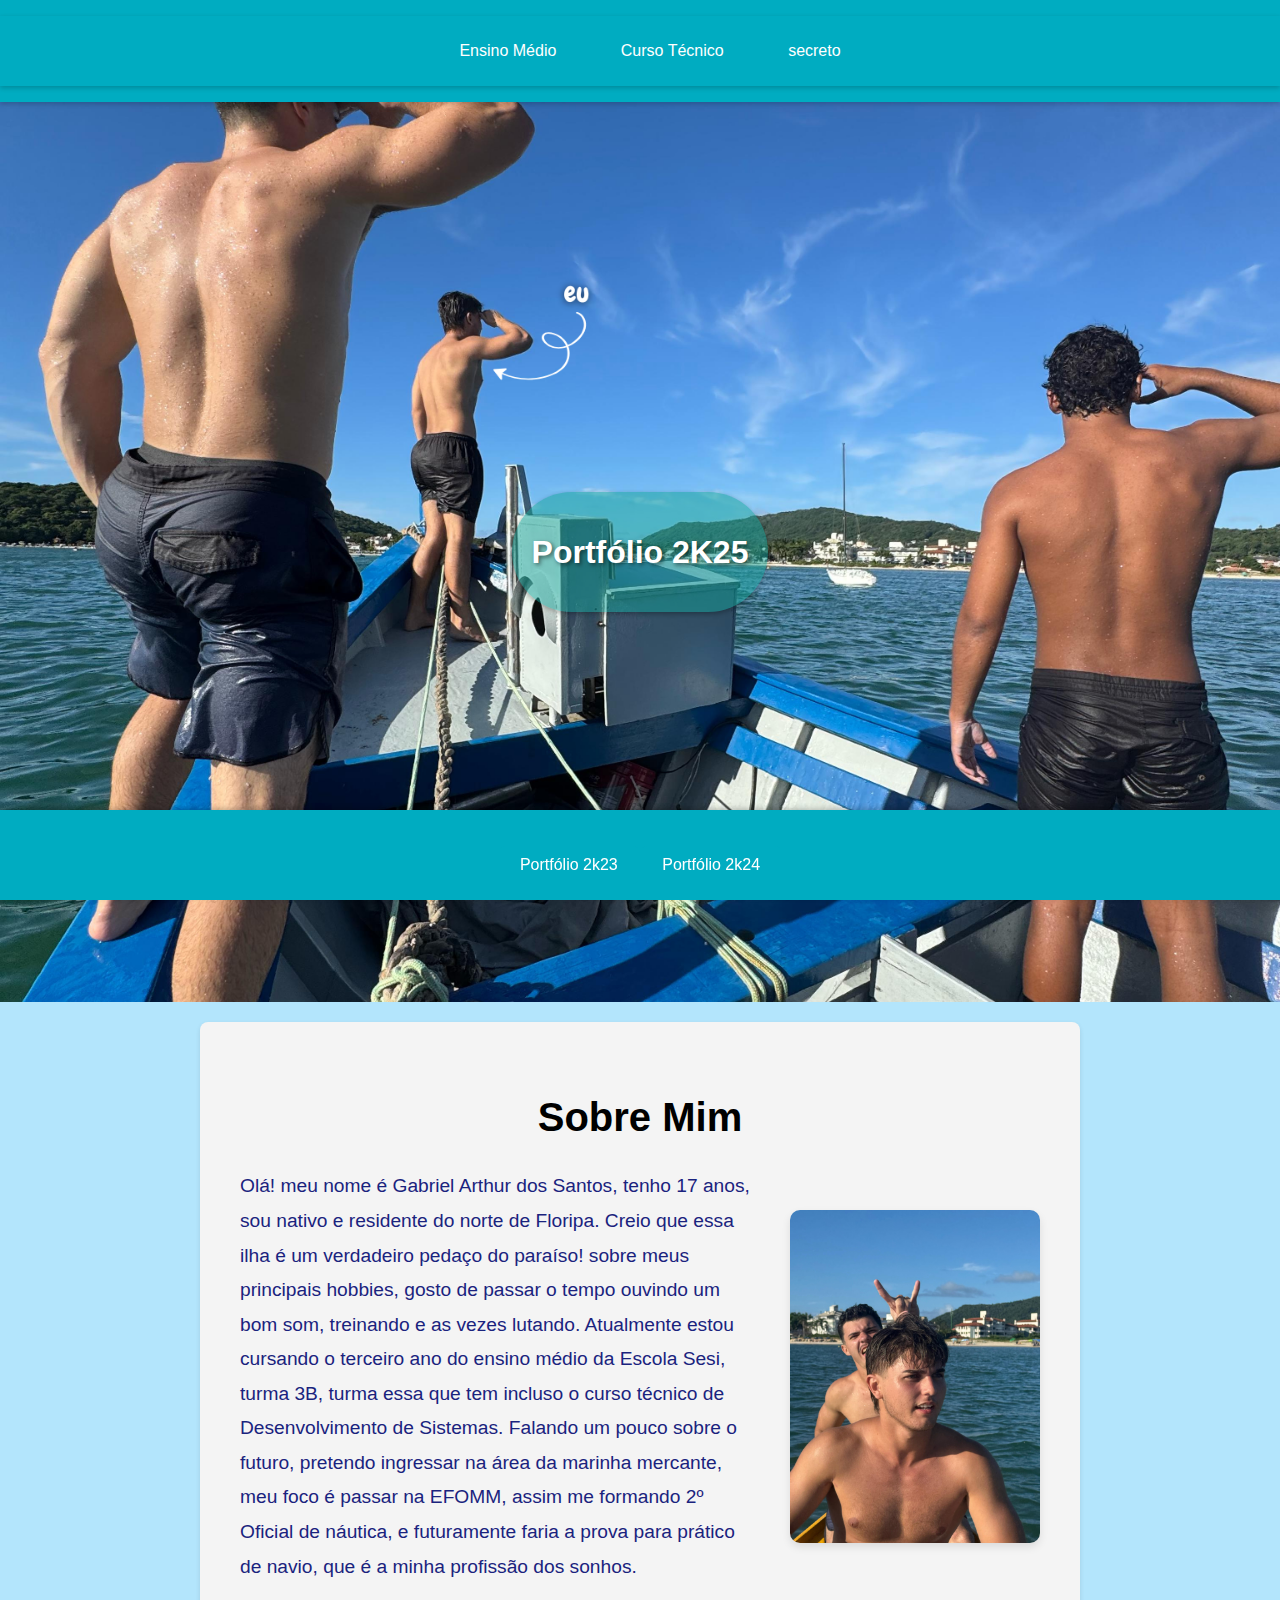
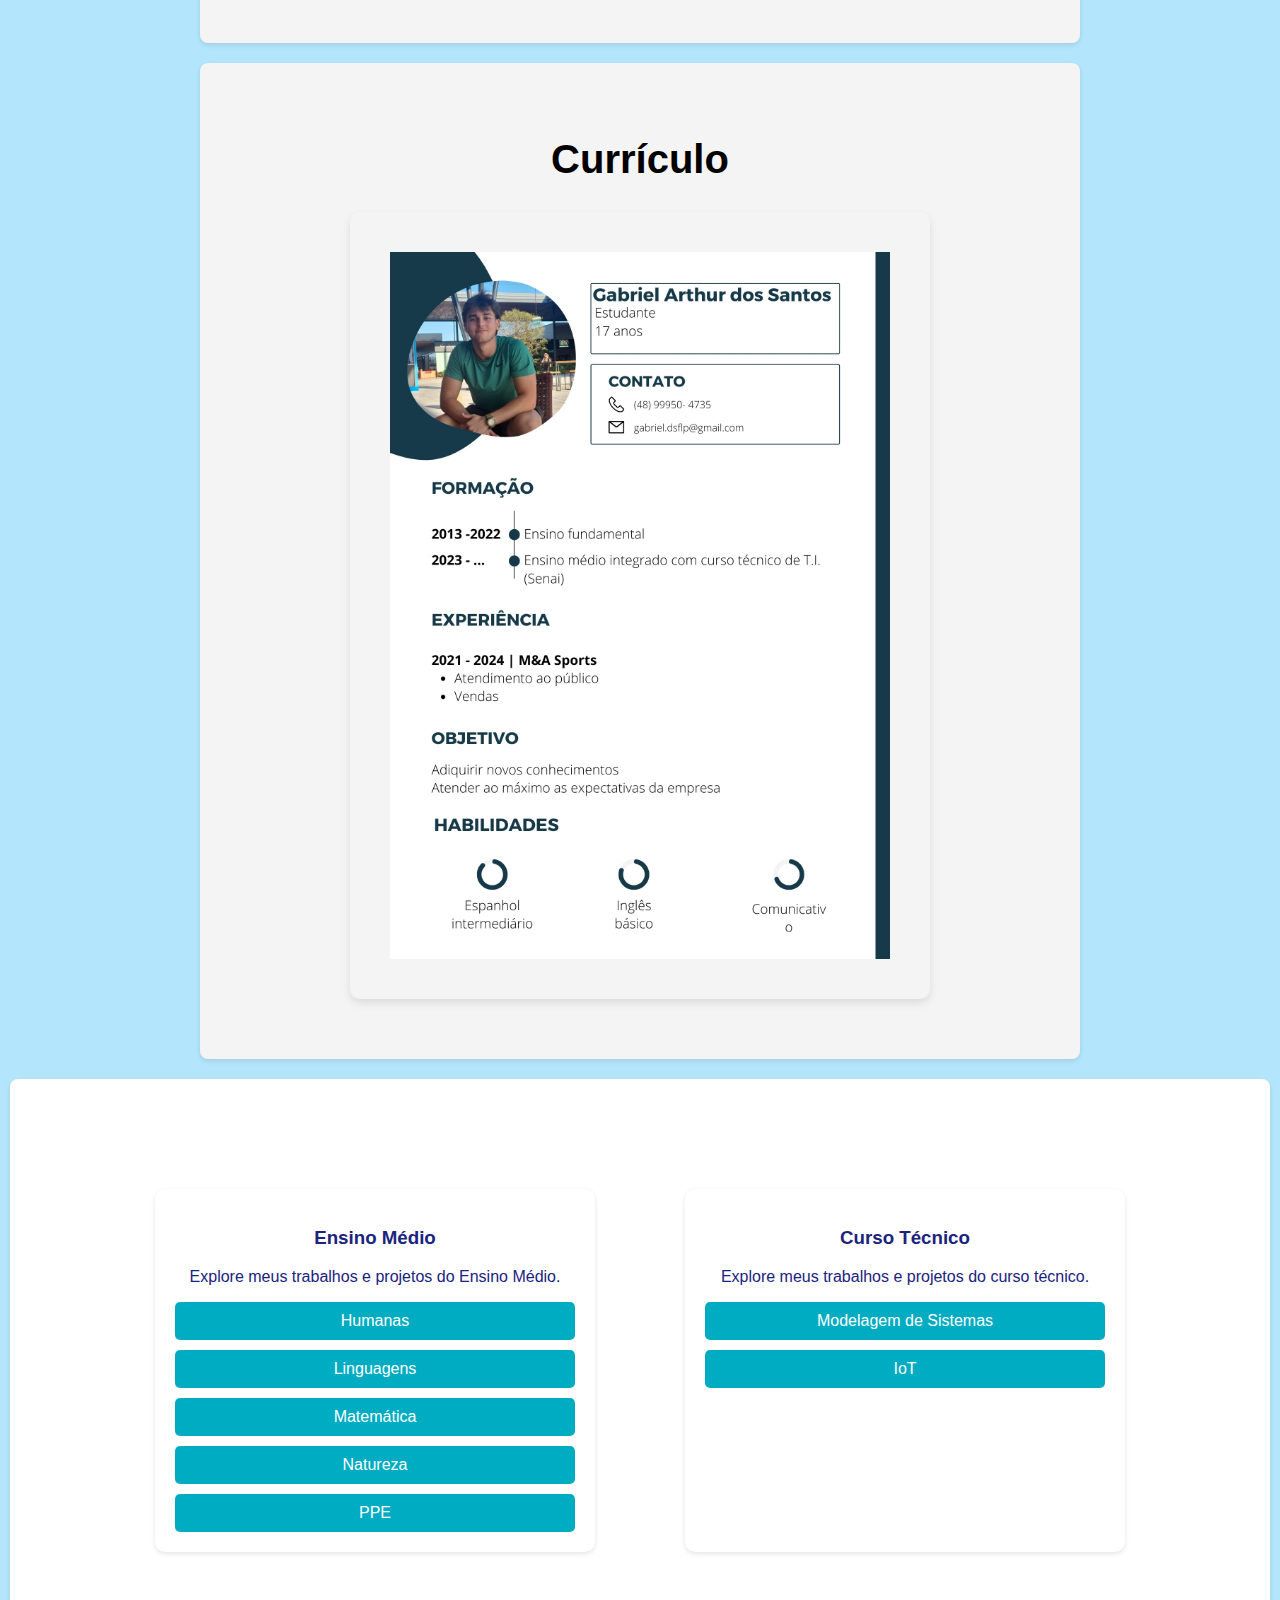
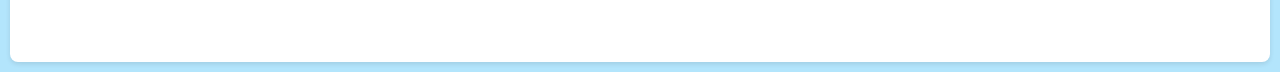
<file: PTF25/index.html>
<!DOCTYPE html>
<html lang="pt-br">
<head>
    <meta charset="UTF-8">
    <meta name="viewport" content="width=device-width, initial-scale=1.0">
    <title>Portfólio 2K25</title>
    <link rel="stylesheet" href="style.css">
</head>
<body>
    <header>
        <header>
            </a>
            <nav>
                <ul>
                    <li>
                        <a href="#">Ensino Médio</a>
                        <ul class="dropdown">
                            <li><a href="humanas.html">Humanas</a></li>
                            <li><a href="linguagens.html">Linguagens</a></li>
                            <li><a href="matematica.html">Matemática</a></li>
                            <li><a href="natureza.html">Natureza</a></li>
                            <li><a href="ppe.html">PPE</a></li>
                        </ul>
                    </li>
                    <li>
                        <a href="#">Curso Técnico</a>
                        <ul class="dropdown">
                            <li><a href="modelagem.html">Modelagem de Sistemas</a></li>
                            <li><a href="iot.html">IoT</a></li>
                        </ul>
                    </li>
                    <li>
                        <a href="#">secreto</a>
                        <ul class="dropdown">
                            <li><a href="secreto.html">NÃO ENTRE</a></li>
                        </ul>
                    </li>
                </ul>
            </nav>
        </header>
        
    </header>

    <section class="hero">
        <div class="hero-content">
            <h1>Portfólio 2K25</h1>
        </div>
    </section>

    <section class="sobre">
        <h2>Sobre Mim</h2>
        <div class="sobre-content">
            <p>Olá! meu nome é Gabriel Arthur dos Santos, tenho 17 anos, sou nativo e residente do norte de Floripa. Creio que essa ilha é um verdadeiro pedaço do paraíso! sobre meus principais hobbies, gosto de passar o tempo ouvindo um bom som, treinando e as vezes lutando. Atualmente estou cursando o terceiro ano do ensino médio da Escola Sesi, turma 3B, turma essa que tem incluso o curso técnico de Desenvolvimento de Sistemas. Falando um pouco sobre o futuro, pretendo ingressar na área da marinha mercante, meu foco é passar na EFOMM, assim me formando 2º Oficial de náutica, e futuramente faria a prova para prático de navio, que é a minha profissão dos sonhos.</p>
            <img src="yo.jpg" alt="yo">
        </div>
    </section>    
    <section class="curriculo">
        <h2>Currículo</h2>
        <img class="curriculo" src="curriculo.jpg" alt="curriculo">
    </section>

    <section class="projetos">
        <div class="projetos-container">
            <div class="projeto-item">
                <h3>Ensino Médio</h3>   
                <p>Explore meus trabalhos e projetos do Ensino Médio.</p>
                <a href="humanas.html">Humanas</a>
                <a href="linguagens.html">Linguagens</a>
                <a href="matematica.html">Matemática</a>
                <a href="natureza.html">Natureza</a>
                <a href="ppe.html">PPE</a>
            </div>
            <div class="projeto-item">
                <h3>Curso Técnico</h3>
                <p>Explore meus trabalhos e projetos do curso técnico.</p>
                <a href="modelagem.html">Modelagem de Sistemas</a>
                <a href="iot.html">IoT</a>
            </div>
        </div>
    </section>

    <footer>
        <div class="voltar-inicio">
            <a href="https://www.canva.com/design/DAFfJBaeEvw/1AP-nuNGobRDNqBcZvatzA/edit">Portfólio 2k23</a>
            <a href="https://sites.google.com/estudante.sesisenai.org.br/portfoliodoconde/in%C3%ADcio">Portfólio 2k24</a>
        </div>
    </footer>
</body>
</html>
</file>
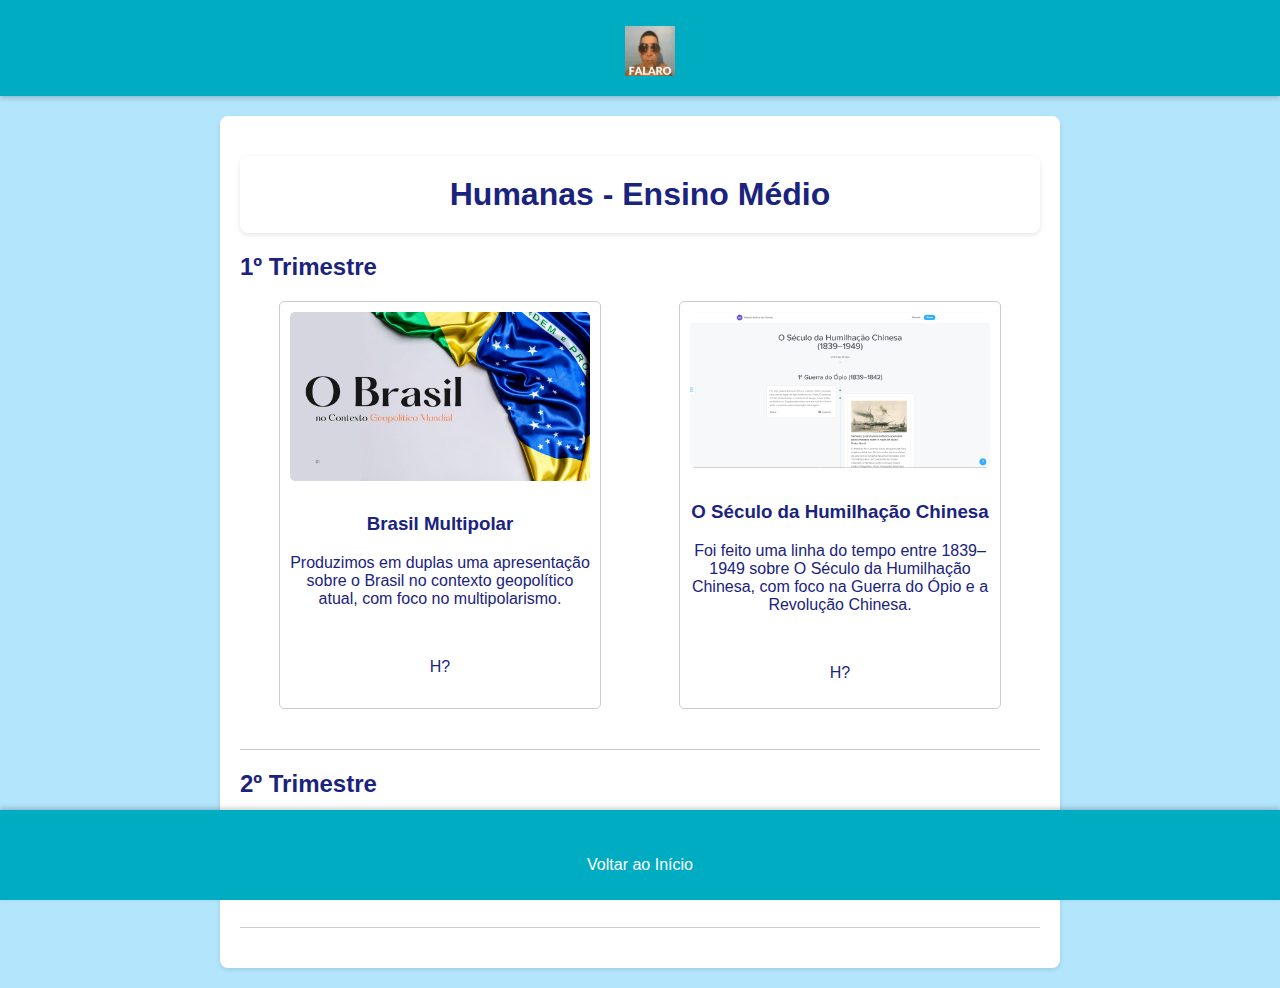
<file: PTF25/humanas.html>
<!DOCTYPE html>
<html lang="pt-br">
<head>
    <meta charset="UTF-8">
    <meta name="viewport" content="width=device-width, initial-scale=1.0">
    <title>Humanas - Ensino Médio</title>
    <link rel="stylesheet" href="style.css">
</head>
<body>
    <header>
        <a href="index.html" class="logo">
        <img src="falaro.jpeg" alt="logo">
        </a>
    </header>

    <section class="materia">
        <h1 class="tema">Humanas - Ensino Médio</h1>
        <div class="trimestre">
            <h2>1º Trimestre</h2>
            <div class="atividades-container">
                <div class="atividade-item">
                    <a href="https://www.canva.com/design/DAGhCoHQBbs/rMPo_ewG9OxBTn7Pg4rmfQ/edit?utm_content=DAGhCoHQBbs&utm_campaign=designshare&utm_medium=link2&utm_source=sharebutton"><img src="at-h1.jpg" alt="a"></a>
                    <h3>Brasil Multipolar</h3>
                    <p>Produzimos em duplas uma apresentação sobre o Brasil no contexto geopolítico atual, com foco no multipolarismo.</p>
                    <br>
                    <p>H?</p>
                </div>
                <div class="atividade-item">
                    <a href="https://www.sutori.com/en/story/o-seculo-da-humilhacao-chinesa-1839-1949--GJndFS45DKqLMbXkbBELJVVf?authuser=0"><img src="at-h2.png" alt="a"></a>
                    <h3>O Século da Humilhação Chinesa</h3>
                    <p>Foi feito uma linha do tempo entre 1839–1949 sobre O Século da Humilhação Chinesa, com foco na Guerra do Ópio e a Revolução Chinesa. </p>
                    <br>
                    <p>H?</p>
                </div>
            </div>
        </div>

        <div class="trimestre">
            <h2>2º Trimestre</h2>
            <div class="atividades-container">
            </div>
        </div>

        <div class="trimestre">
            <h2>3º Trimestre</h2>
            <div class="atividades-container">
            </div>
        </div>
    </section>

    <footer>
        <div class="voltar-inicio">
            <a href="index.html">Voltar ao Início</a>
        </div>
    </footer>
</body>
</html>
</file>
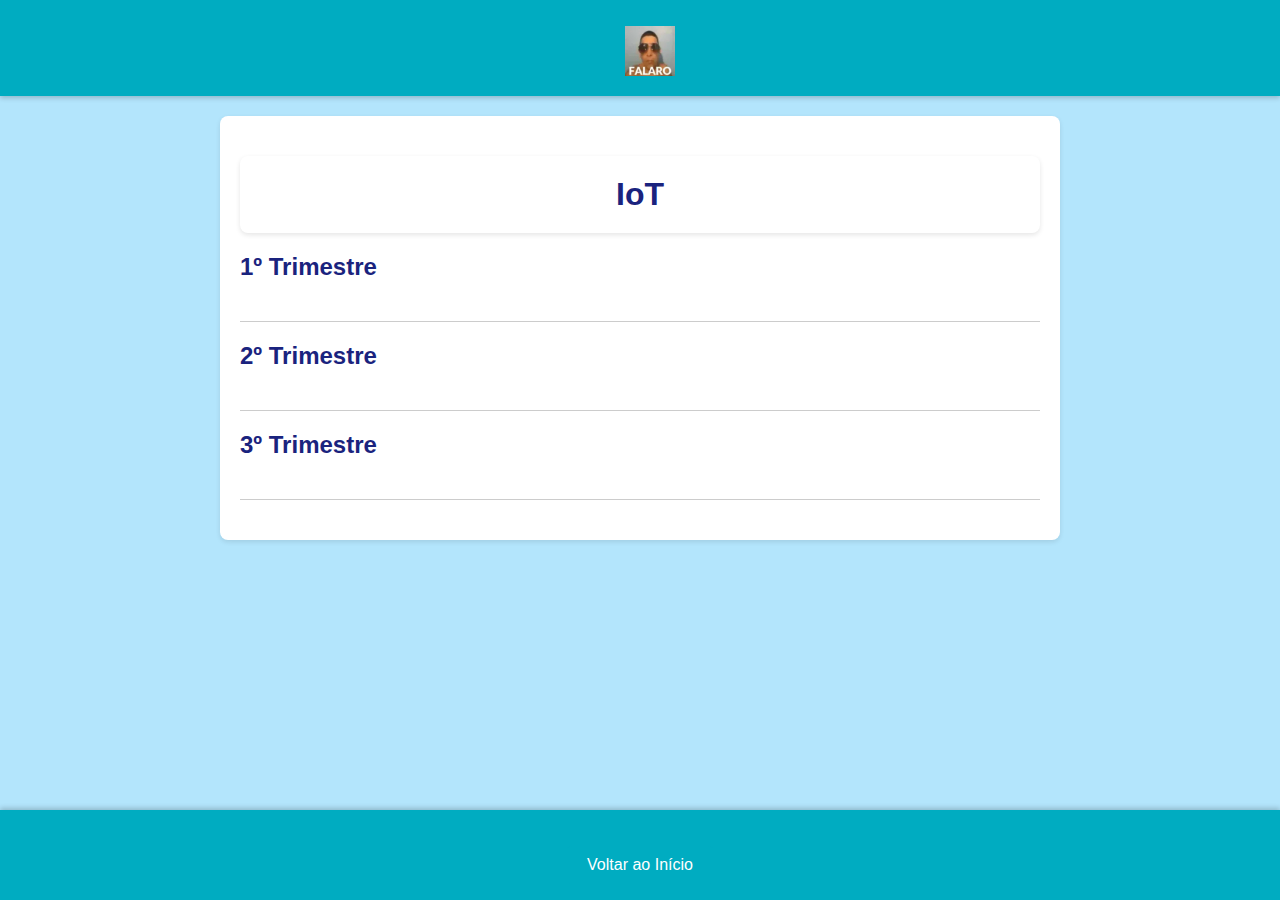
<file: PTF25/iot.html>
<!DOCTYPE html>
<html lang="pt-br">
<head>
    <meta charset="UTF-8">
    <meta name="viewport" content="width=device-width, initial-scale=1.0">
    <title>IoT</title>
    <link rel="stylesheet" href="style.css">
</head>
<body>
    <header>
        <a href="index.html" class="logo">
        <img src="falaro.jpeg" alt="Seu Logo">
        </a>
    </header>

    <section class="materia">
        <h1 class="tema">IoT</h1>
        <div class="trimestre">
            <h2>1º Trimestre</h2>
            <div class="atividades-container">
            </div>
        </div>

        <div class="trimestre">
            <h2>2º Trimestre</h2>
            <div class="atividades-container">
            </div>
        </div>

        <div class="trimestre">
            <h2>3º Trimestre</h2>
            <div class="atividades-container">
            </div>
        </div>
    </section>

    <footer>
        <div class="voltar-inicio">
            <a href="index.html">Voltar ao Início</a>
        </div>
    </footer>
</body>
</html>
</file>
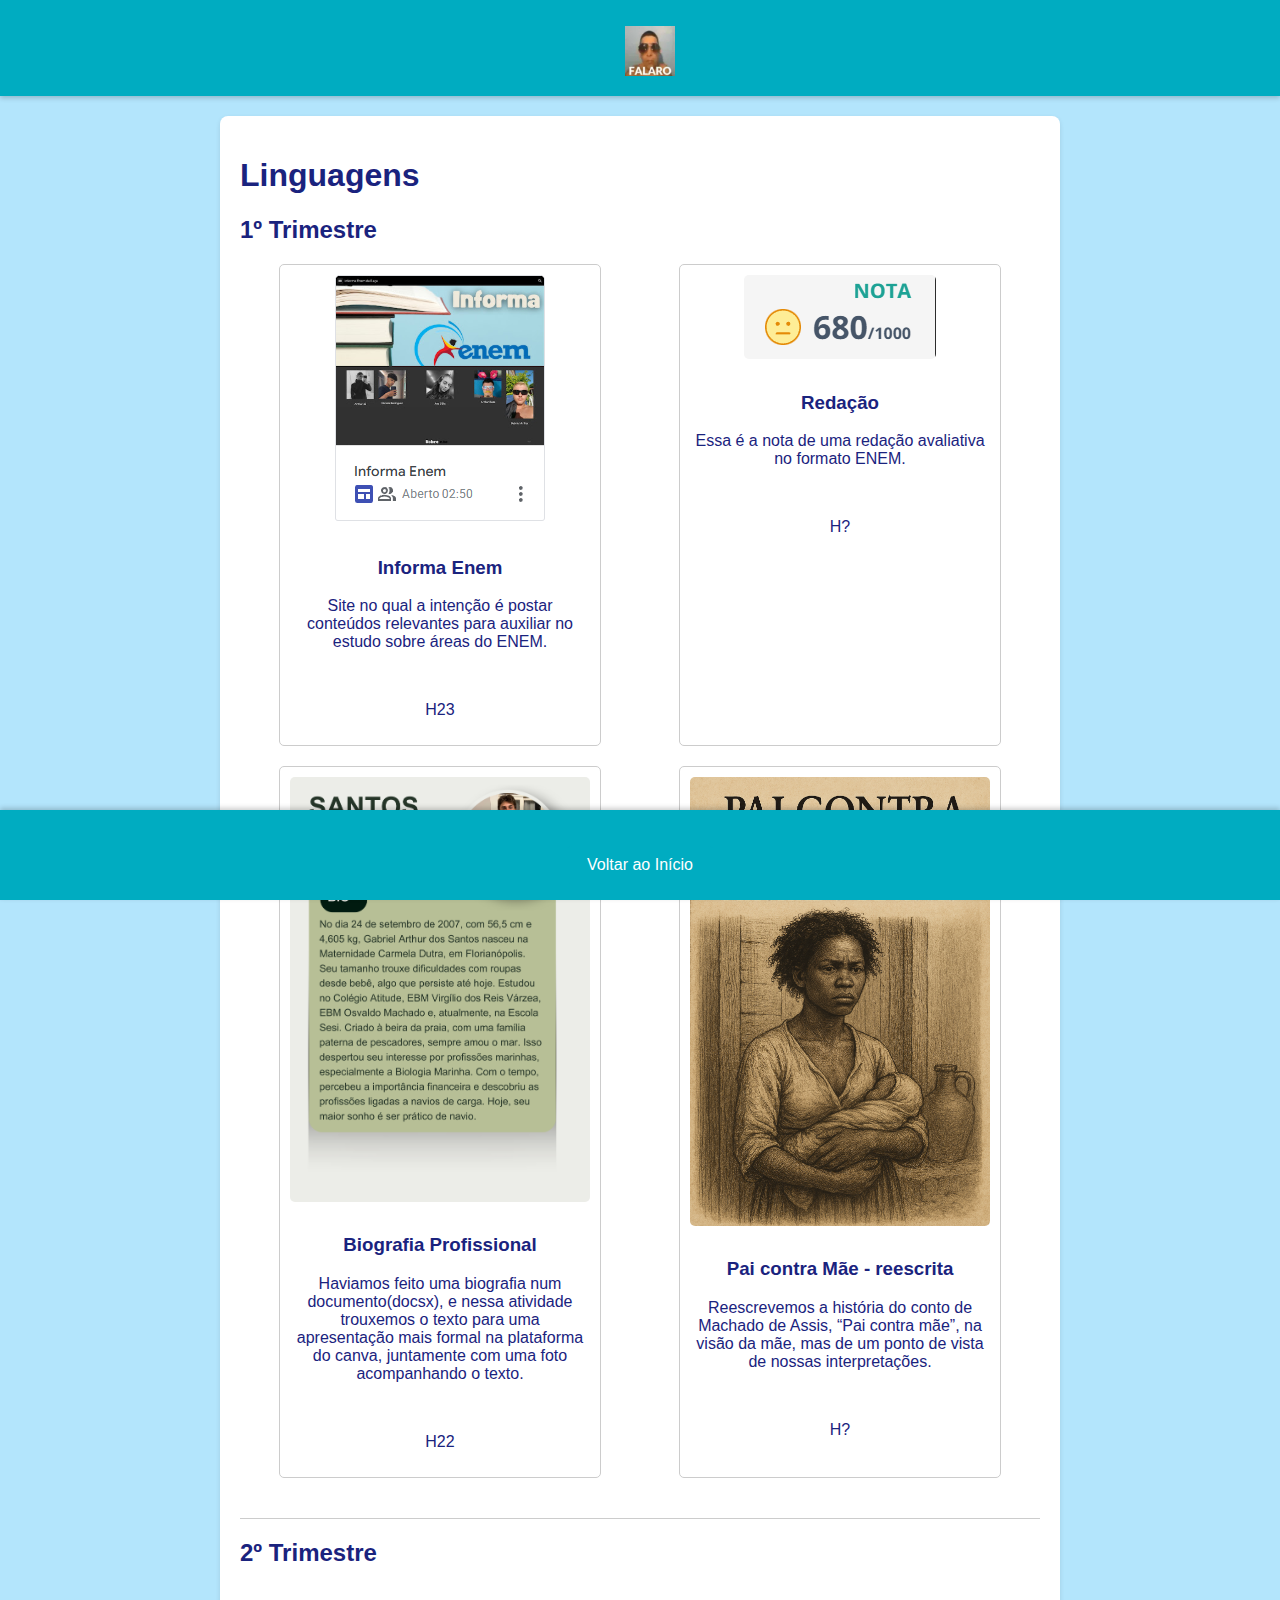
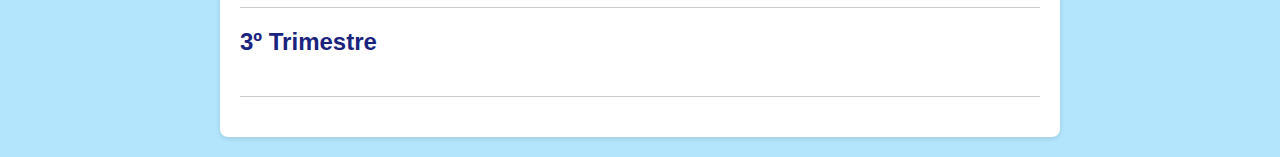
<file: PTF25/linguagens.html>
<!DOCTYPE html>
<html lang="pt-br">
<head>
    <meta charset="UTF-8">
    <meta name="viewport" content="width=device-width, initial-scale=1.0">
    <title>Linguagens</title>
    <link rel="stylesheet" href="style.css">
</head>
<body>
    <header>
        <a href="index.html" class="logo">
        <img src="falaro.jpeg" alt="Seu Logo">
        </a>
    </header>

    <section class="materia">
        <h1>Linguagens</h1>
        <div class="trimestre">
            <h2>1º Trimestre</h2>
            <div class="atividades-container">
                <div class="atividade-item">
                    <a href="https://sites.google.com/estudante.sesisenai.org.br/if-da-raca/in%C3%ADcio"><img src="at-l2.png" alt="a"></a>
                    <h3>Informa Enem</h3>
                    <p>Site no qual a intenção é postar conteúdos relevantes para auxiliar no estudo sobre áreas do ENEM. </p>
                    <br>    
                    <p>H23</p>
                </div>
                <div class="atividade-item">
                    <a href=""><img src="at-l1.png" alt="a"></a>
                    <h3>Redação</h3>
                    <p>Essa é a nota de uma redação avaliativa no formato ENEM.</p>
                    <br>
                    <p>H?</p>
                </div>
                <div class="atividade-item">
                    <a href="https://www.canva.com/design/DAGgTs8x6EI/Y0PyImWQAch40zcQ4vqNzA/edit?utm_content=DAGgTs8x6EI&utm_campaign=designshare&utm_medium=link2&utm_source=sharebutton"><img src="at-l3.png" alt="a"></a>
                    <h3>Biografia Profissional</h3>
                    <p>Haviamos feito uma biografia num documento(docsx), e nessa atividade trouxemos o texto para uma apresentação mais formal na plataforma do canva, juntamente com uma foto acompanhando o texto.</p>
                    <br>
                    <p>H22</p>
                </div>
                <div class="atividade-item">
                    <a href="https://docs.google.com/document/d/11RIJhQsIBAVXaSti0WvbHuUF31GJJ9jDdJ8cNumOo7o/edit?usp=sharing"><img src="at-l4.png" alt="a"></a>
                    <h3>Pai contra Mãe - reescrita</h3>
                    <p>Reescrevemos a história do conto de Machado de Assis, “Pai contra mãe”, na visão da mãe, mas de um ponto de vista de nossas interpretações.</p>
                    <br>
                    <p>H?</p>
                </div>
            </div>
        </div>

        <div class="trimestre">
            <h2>2º Trimestre</h2>
            <div class="atividades-container">
            </div>
        </div>

        <div class="trimestre">
            <h2>3º Trimestre</h2>
            <div class="atividades-container">
            </div>
        </div>
    </section>

    <footer>
        <div class="voltar-inicio">
            <a href="index.html">Voltar ao Início</a>
        </div>
    </footer>
</body>
</html>
</file>
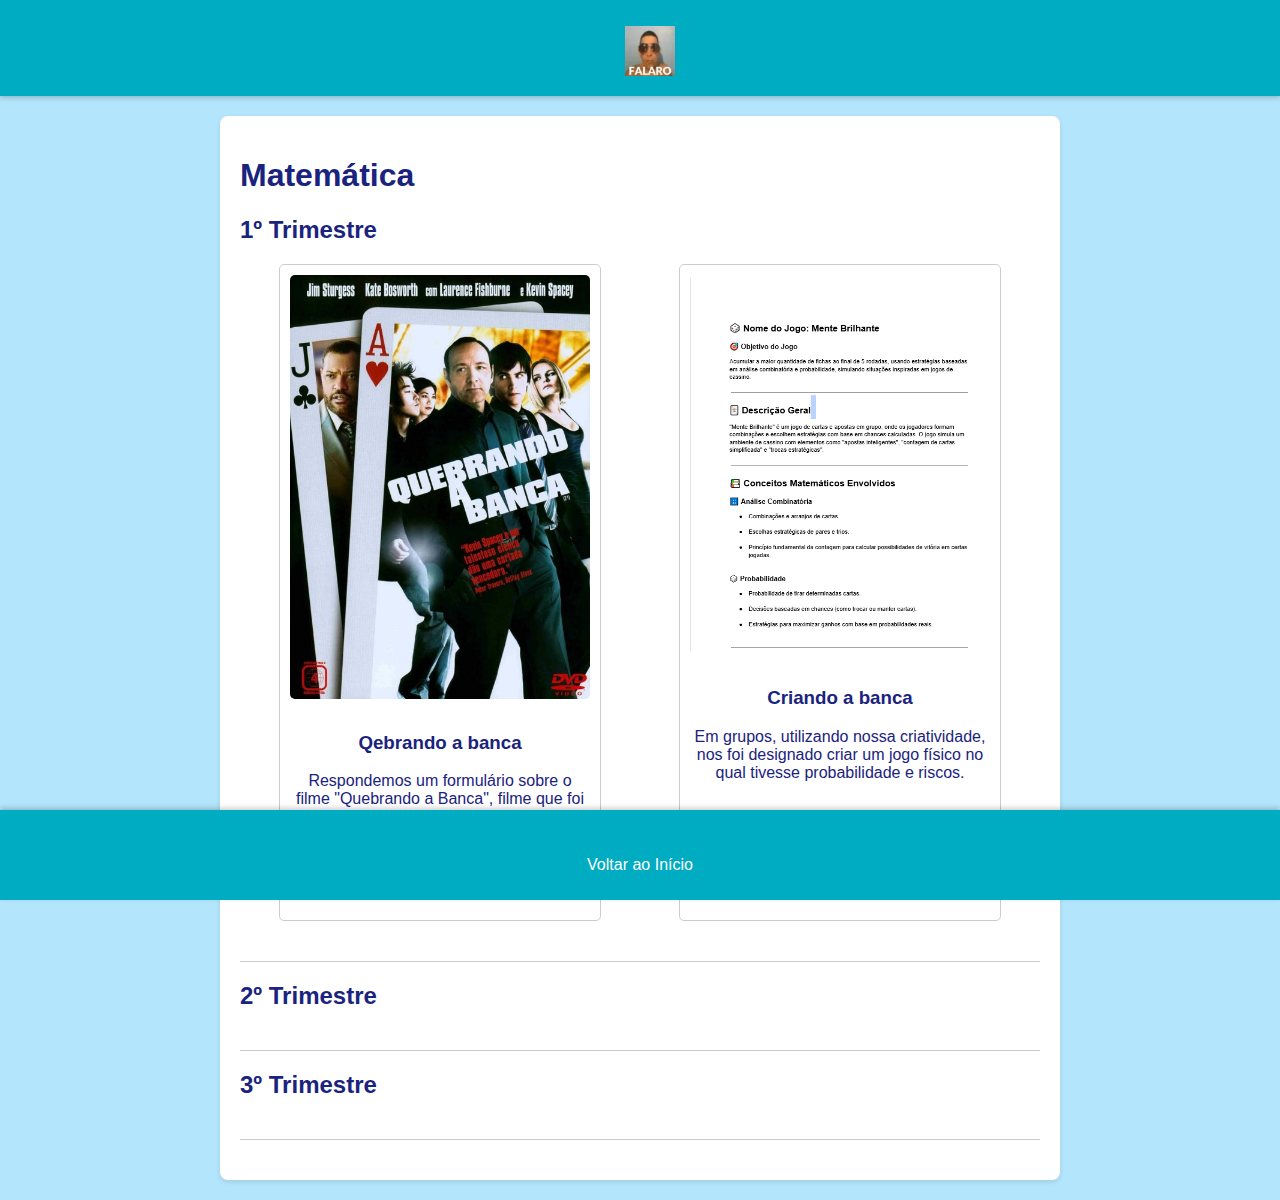
<file: PTF25/matematica.html>
<!DOCTYPE html>
<html lang="pt-br">
<head>
    <meta charset="UTF-8">
    <meta name="viewport" content="width=device-width, initial-scale=1.0">
    <title>Matemática</title>
    <link rel="stylesheet" href="style.css">
</head>
<body>
    <header>
        <a href="index.html" class="logo">
        <img src="falaro.jpeg" alt="Seu Logo">
        </a>
    </header>

    <section class="materia">
        <h1>Matemática</h1>
        <div class="trimestre">
            <h2>1º Trimestre</h2>
            <div class="atividades-container">
                <div class="atividade-item">
                    <a href="https://docs.google.com/document/d/1jxAfeDd6jWAFBI09xi7xcGgMJdgplxG5GAmpejZpnyE/edit?usp=sharing"><img src="at-m1.jpg" alt="a"></a>
                    <h3>Qebrando a banca</h3>
                    <p>Respondemos um formulário sobre o filme "Quebrando a Banca", filme que foi passado durante a aula.</p>
                    <br>
                    <p>H30 & H31</p>
                </div>
                <div class="atividade-item">
                    <a href="https://docs.google.com/document/d/1DulCmJ7XIjsg50BsvhbB3kLWAa2lDJZvTGvimmi058s/edit?usp=sharing"><img src="at-m2.png" alt="a"></a>
                    <h3>Criando a banca</h3>
                    <p>Em grupos, utilizando nossa criatividade, nos foi designado criar um jogo físico no qual tivesse probabilidade e riscos.</p>
                    <br>
                    <p>H31 & H32</p>
                </div>
            </div>
        </div>

        <div class="trimestre">
            <h2>2º Trimestre</h2>
            <div class="atividades-container">
            </div>
        </div>

        <div class="trimestre">
            <h2>3º Trimestre</h2>
            <div class="atividades-container">
            </div>
        </div>
    </section>

    <footer>
        <div class="voltar-inicio">
            <a href="index.html">Voltar ao Início</a>
        </div>
    </footer>
</body>
</html>
</file>
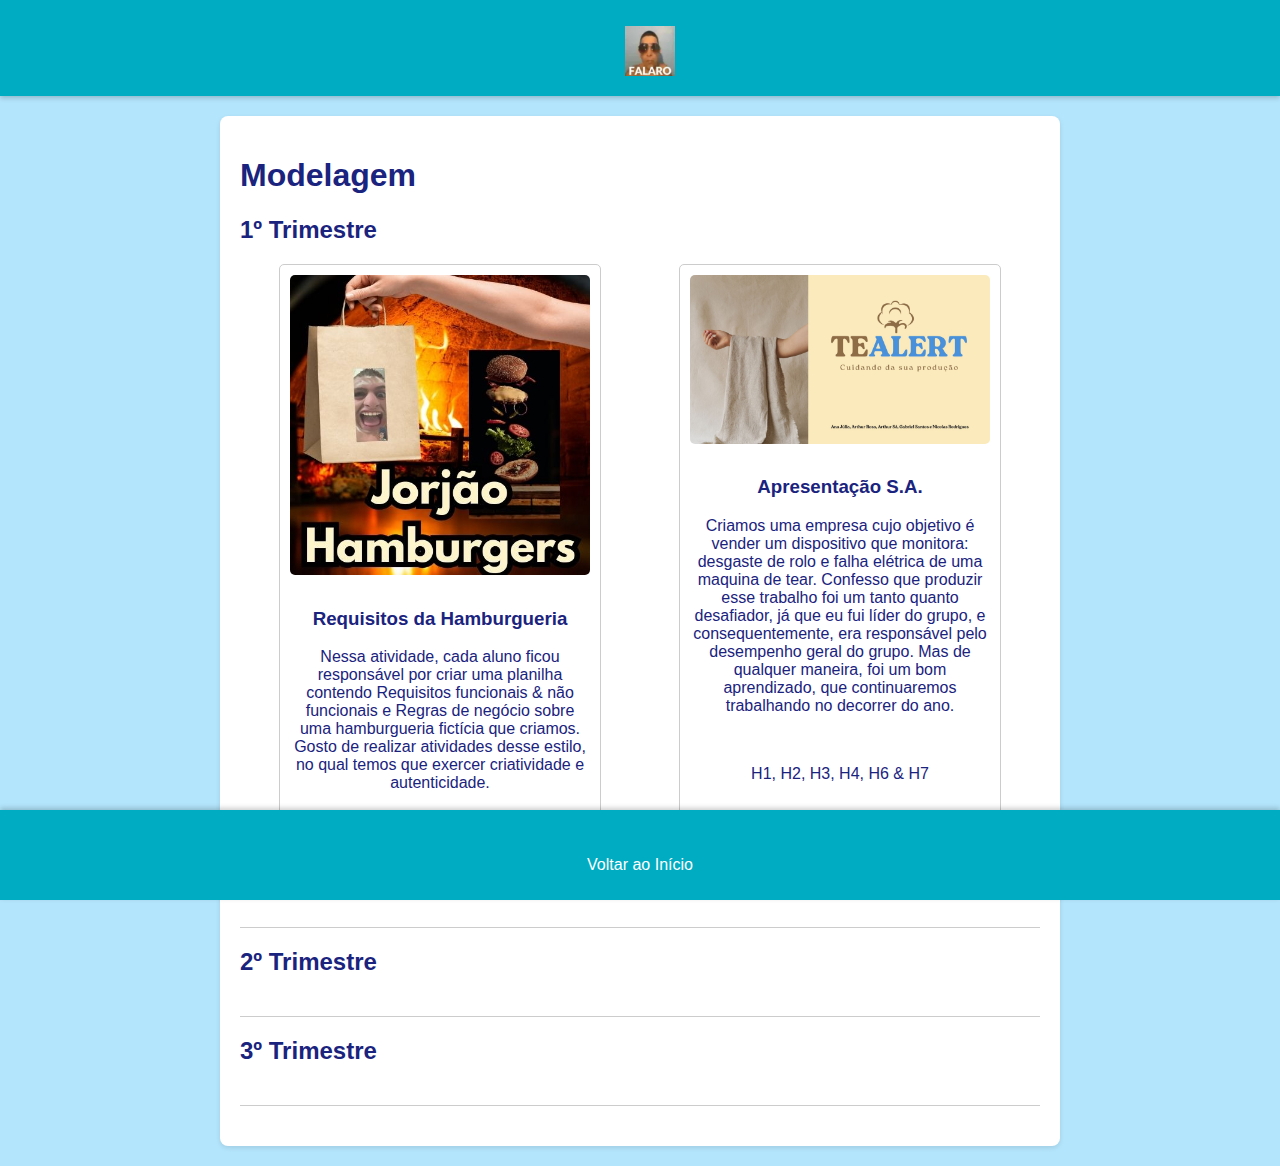
<file: PTF25/modelagem.html>
<!DOCTYPE html>
<html lang="pt-br">
<head>
    <meta charset="UTF-8">
    <meta name="viewport" content="width=device-width, initial-scale=1.0">
    <title>Modelagem</title>
    <link rel="stylesheet" href="style.css">
</head>
<body>
    <header>
        <a href="index.html" class="logo">
        <img src="falaro.jpeg" alt="Seu Logo">
        </a>
    </header>

    <section class="materia">
        <h1>Modelagem</h1>
        <div class="trimestre">
            <h2>1º Trimestre</h2>
            <div class="atividades-container">
                <div class="atividade-item">
                    <a href="https://docs.google.com/spreadsheets/d/1UxvFBkin1nE9nP2ADWBZNII9hv2seyvE_k9ec8zs8Us/edit?usp=sharing"><img src="at-s1.jpg" alt="a"></a>
                    <h3>Requisitos da Hamburgueria</h3>
                    <p>Nessa atividade, cada aluno ficou responsável por criar uma planilha contendo Requisitos funcionais & não funcionais e Regras de negócio sobre uma hamburgueria fictícia que criamos. Gosto de realizar atividades desse estilo, no qual temos que exercer criatividade e autenticidade.</p>
                    <br>
                    <p>H4, H7 & H8</p>
                </div>
                <div class="atividade-item">
                    <a href="https://www.sutori.com/en/story/o-seculo-da-humilhacao-chinesa-1839-1949--GJndFS45DKqLMbXkbBELJVVf?authuser=0"><img src="at-s2.jpg" alt="a"></a>
                    <h3>Apresentação S.A.</h3>
                    <p>Criamos uma empresa cujo objetivo é vender um dispositivo que monitora: desgaste de rolo e falha elétrica de uma maquina de tear. Confesso que produzir esse trabalho foi um tanto quanto desafiador, já que eu fui líder do grupo, e consequentemente, era responsável pelo desempenho geral do grupo. Mas de qualquer maneira, foi um bom aprendizado, que continuaremos trabalhando no decorrer do ano. </p>
                    <br>
                    <p>H1, H2, H3, H4, H6 & H7</p>
                </div>
            </div>
        </div>

        <div class="trimestre">
            <h2>2º Trimestre</h2>
            <div class="atividades-container">
            </div>
        </div>

        <div class="trimestre">
            <h2>3º Trimestre</h2>
            <div class="atividades-container">
            </div>
        </div>     
    </section>

    <footer>
        <div class="voltar-inicio">
            <a href="index.html">Voltar ao Início</a>
        </div>
    </footer>
</body>
</html>
</file>
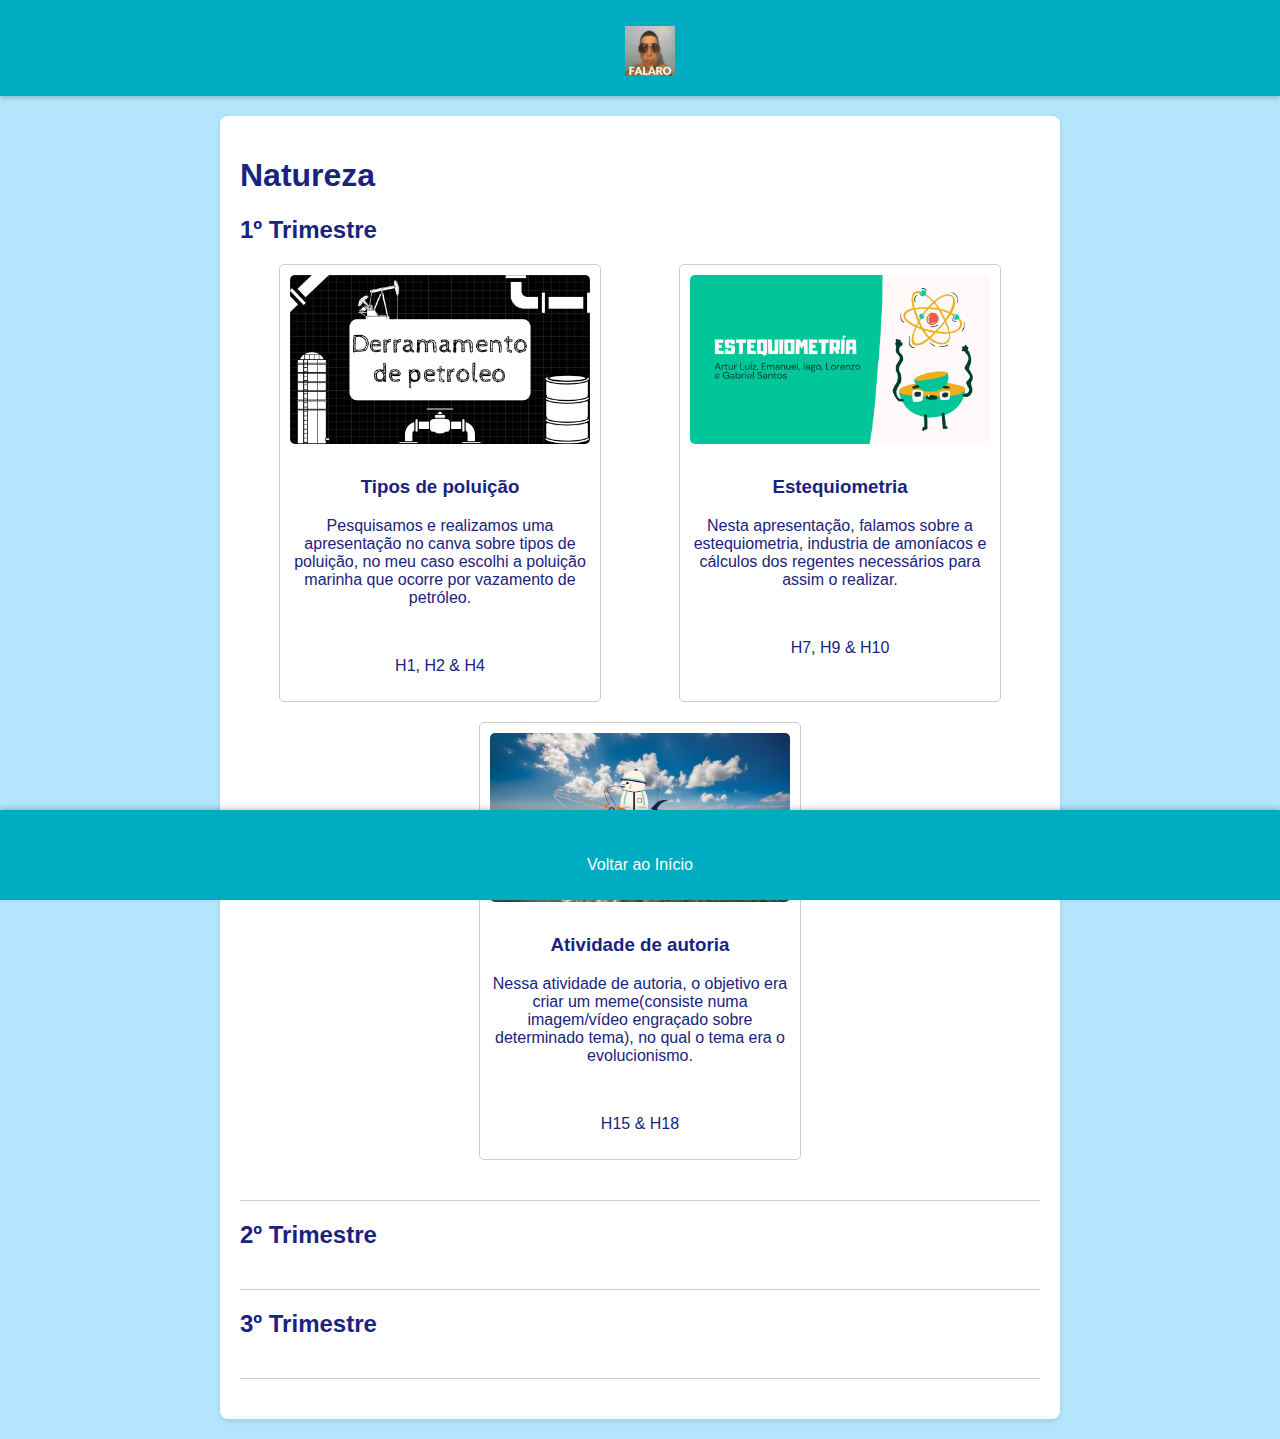
<file: PTF25/natureza.html>
<!DOCTYPE html>
<html lang="pt-br">
<head>
    <meta charset="UTF-8">
    <meta name="viewport" content="width=device-width, initial-scale=1.0">
    <title>Natureza</title>
    <link rel="stylesheet" href="style.css">
</head>
<body>
    <header>
        <a href="index.html" class="logo">
        <img src="falaro.jpeg" alt="Seu Logo">
        </a>
    </header>

    <section class="materia">
        <h1>Natureza</h1>
        <div class="trimestre">
            <h2>1º Trimestre</h2>
            <div class="atividades-container">
                <div class="atividade-item">
                    <a href="https://www.canva.com/design/DAGe-gGWM74/m8j9z200NqP45s4bAFZ7fA/edit?utm_content=DAGe-gGWM74&utm_campaign=designshare&utm_medium=link2&utm_source=sharebutton"><img src="at-n1.png" alt="a"></a>
                    <h3>Tipos de poluição</h3>
                    <p>Pesquisamos e realizamos uma apresentação no canva sobre tipos de poluição, no meu caso escolhi a poluição marinha que ocorre por vazamento de petróleo.</p>
                    <br>
                    <p>H1, H2 & H4</p>
                </div>
                <div class="atividade-item">
                    <a href="https://www.canva.com/design/DAGiFfHSsCw/36ddY5XWzNykzqgNeYwv8g/edit?utm_content=DAGiFfHSsCw&utm_campaign=designshare&utm_medium=link2&utm_source=sharebutton"><img src="at-n2.png" alt="a"></a>
                    <h3>Estequiometria</h3>
                    <p>Nesta apresentação, falamos sobre a estequiometria, industria de amoníacos e cálculos dos regentes necessários para assim o realizar.</p>
                    <br>
                    <p>H7, H9 & H10</p>
                </div>
                <div class="atividade-item">
                    <a href="https://www.canva.com/design/DAGfi8I9bF4/n1Ol_cxtbMogxeP-DrtmZw/edit?utm_content=DAGfi8I9bF4&utm_campaign=designshare&utm_medium=link2&utm_source=sharebutton"><img src="at-n3.png" alt="a"></a>
                    <h3>Atividade de autoria</h3>
                    <p>Nessa atividade de autoria, o objetivo era criar um meme(consiste numa imagem/vídeo engraçado sobre determinado tema), no qual o tema era o evolucionismo.</p>
                    <br>
                    <p>H15 & H18</p>
                </div>
            </div>
        </div>

        <div class="trimestre">
            <h2>2º Trimestre</h2>
            <div class="atividades-container">
            </div>
        </div>

        <div class="trimestre">
            <h2>3º Trimestre</h2>
            <div class="atividades-container">
            </div>
        </div>
    </section>

    <footer>
        <div class="voltar-inicio">
            <a href="index.html">Voltar ao Início</a>
        </div>
    </footer>
</body>
</html>
</file>
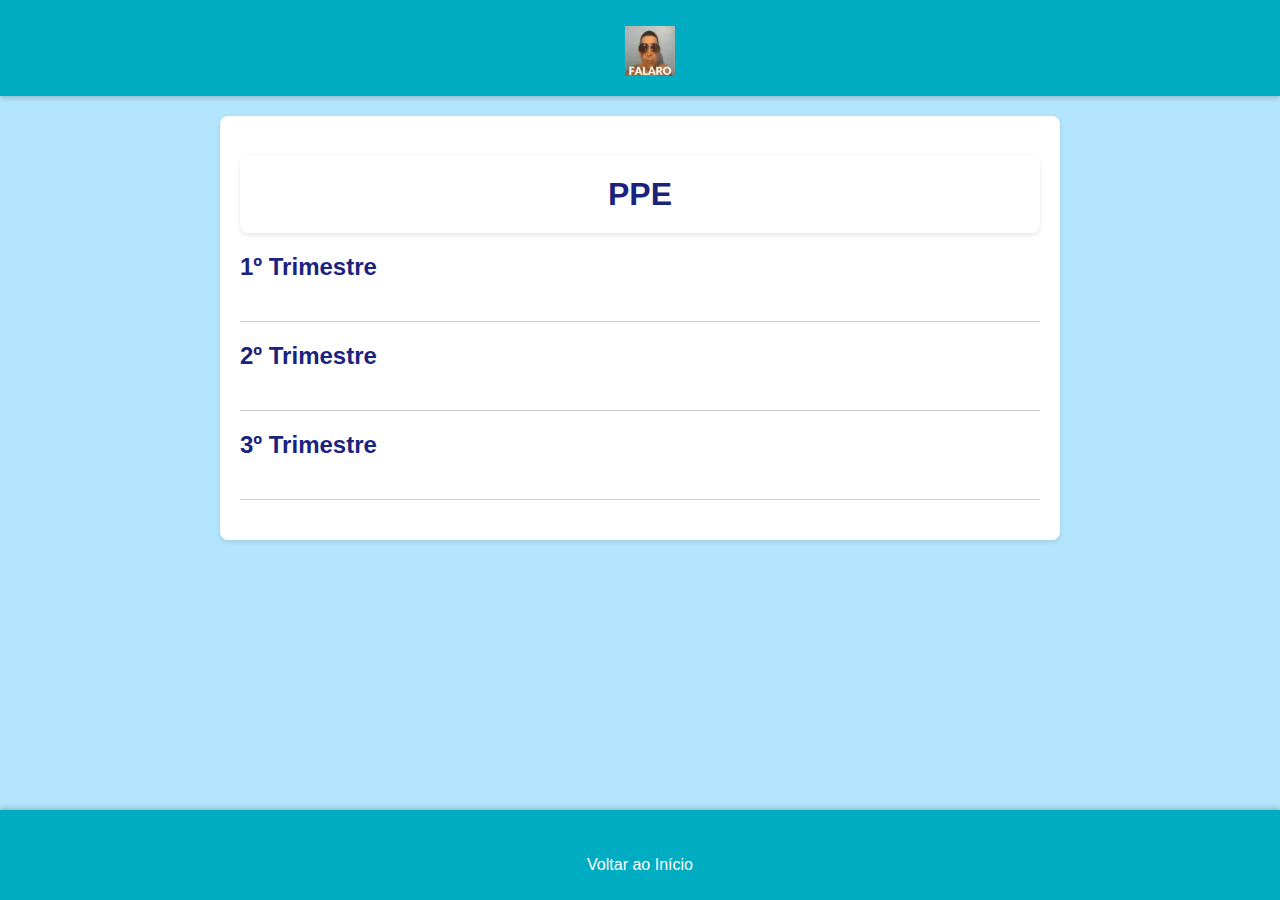
<file: PTF25/ppe.html>
<!DOCTYPE html>
<html lang="pt-br">
<head>
    <meta charset="UTF-8">
    <meta name="viewport" content="width=device-width, initial-scale=1.0">
    <title>PPE</title>
    <link rel="stylesheet" href="style.css">
</head>
<body>
    <header>
        <a href="index.html" class="logo">
        <img src="falaro.jpeg" alt="Seu Logo">
        </a>
    </header>

    <section class="materia">
        <h1 class="tema">PPE</h1>
        <div class="trimestre">
            <h2>1º Trimestre</h2>
            <div class="atividades-container">
            </div>
        </div>

        <div class="trimestre">
            <h2>2º Trimestre</h2>
            <div class="atividades-container">
            </div>
        </div>

        <div class="trimestre">
            <h2>3º Trimestre</h2>
            <div class="atividades-container">
            </div>
        </div>
    </section>

    <footer>
        <div class="voltar-inicio">
            <a href="index.html">Voltar ao Início</a>
        </div>
    </footer>
</body>
</html>
</file>
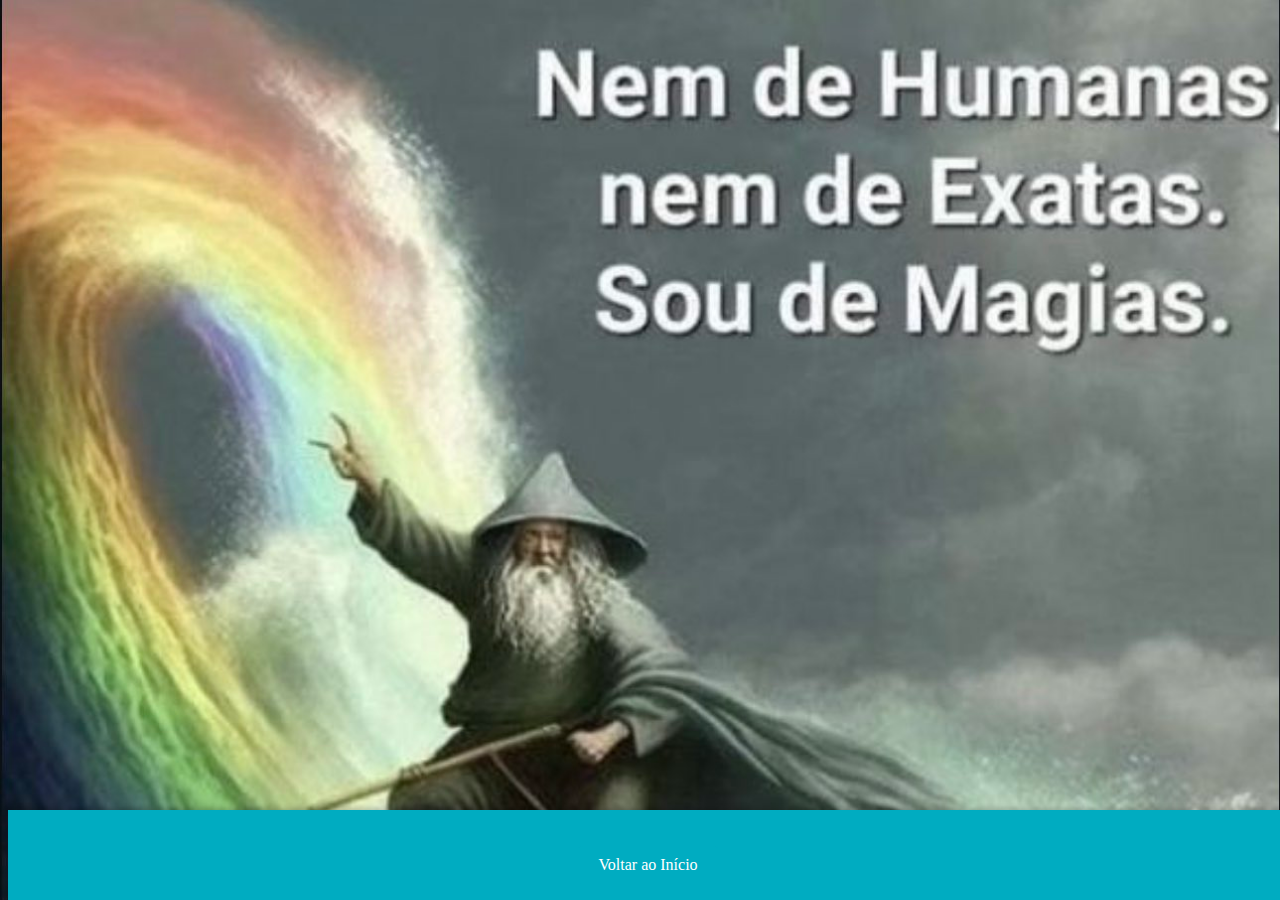
<file: PTF25/secreto.html>
<!DOCTYPE html>
<html lang="pt-br">
<head>
    <meta charset="UTF-8">
    <meta name="viewport" content="width=device-width, initial-scale=1.0">
    <title>secret</title>
    <link rel="stylesheet" href="secreto.css">
</head>
<body>
    <footer>
        <div class="voltar-inicio">
            <a href="index.html">Voltar ao Início</a>
        </div>
    </footer>
</body>
</html>
</file>
<file: PTF25/style.css>
body {
    font-family: sans-serif;
    margin: 0;
    padding: 0;
    background-color: #e0f7fa; 
    color: #1a237e; 
    transition: background-color 0.3s ease; 
}

body:hover {
    background-color: #b3e5fc; 
}

header {
    background-color: #00acc1;
    color: #fff;
    padding: 1em 0;
    text-align: center;
    box-shadow: 0 2px 5px rgba(0, 0, 0, 0.2);
    position: relative;
}

nav {
    display: inline-block;
    text-align: center;
    margin-left: 20px;
}

nav ul {
    list-style: none;
    padding: 0;
    margin: 0;
}

nav ul li {
    display: inline-block;
    margin: 0 15px; 
    position: relative; 
}

nav ul li a {
    color: #fff;
    text-decoration: none;
    padding: 10px 15px;
    display: block; 
    transition: background-color 0.3s ease;
    border-radius: 5px;
}

nav ul li a:hover {
    background-color: #00bcd4;
}

.dropdown {
    display: none; 
    position: absolute;
    background-color: #00acc1;
    box-shadow: 0 2px 5px rgba(0, 0, 0, 0.2);
    border-radius: 5px;
    z-index: 1;
    min-width: 150px;
}

.dropdown li {
    display: block;
    margin: 0;
}

.dropdown li a {
    padding: 10px 15px;
    border-bottom: 1px solid rgba(255, 255, 255, 0.1);
}

.dropdown li:last-child a {
    border-bottom: none;
}

nav ul li:hover .dropdown {
    display: block;
}

.logo {
    display: inline-block;
    margin-left: 20px;
    margin-top: 10px;
    transition: transform 0.3s ease;
}

.logo img {
    max-height: 50px;
    max-width: 150px; 
}

.logo:hover {
    transform: scale(1.1);
    cursor: pointer; 
}

.hero {
    background: url(beck.png    ) center/cover no-repeat; 
    height: 100vh;
    display: flex;
    align-items: center;
    justify-content: center;
    color: #fff;
    text-shadow: 2px 2px 4px rgba(0, 0, 0, 0.5);
    transition: transform 0.3s ease; 
}

.hero:hover {
    transform: scale(1.05); 
}

.hero-content {
    text-align: center;
    padding: 20px;
    background-color: rgba(19, 161, 154, 0.5);
    border-radius: 100px;
    box-shadow: 0 2px 5px rgba(0, 0, 0, 0.3); 
}

.sobre {
    padding: 40px;
    text-align: left;
    background-color: #f4f4f4;
    border-radius: 8px;
    margin: 20px auto;
    max-width: 800px;
    box-shadow: 0 2px 5px rgba(0, 0, 0, 0.1);
    display: flex; /* Usa flexbox */
    align-items: flex-start;
    flex-direction: column;
}

.sobre h2 {
    font-size: 2.5em;
    margin-bottom: 10px;
    color: #000000;
    width: 100%;
    text-align: center;
}

.sobre-content {
    display: flex;
    width: 100%;
    align-items: center;
    flex-direction: row;
    justify-content: space-between;
}

.sobre p {
    font-size: 1.2em;
    line-height: 1.8;
    margin-right: 20px;
    flex: 1;
}

.sobre img {
    max-width: 250px;
    border-radius: 10px;
    box-shadow: 0 4px 8px rgba(0, 0, 0, 0.1);
    margin-left: 20px;
}

.sobre p:hover {
    text-shadow: 1px 1px 2px rgba(0, 0, 0, 0.3);
}

.sobre img:hover {
    transform: scale(1.05);
    box-shadow: 0 8px 15px rgba(0, 0, 0, 0.3);
}

.curriculo {
    padding: 40px;
    text-align: left;
    background-color: #f4f4f4;
    border-radius: 8px;
    margin: 20px auto;
    max-width: 800px;
    box-shadow: 0 2px 5px rgba(0, 0, 0, 0.1);
    display: flex;
    align-items: flex-start;
    flex-direction: column;
}

.curriculo h2 {
    font-size: 2.5em;
    margin-bottom: 10px;
    color: #000000;
    width: 100%;
    text-align: center;
}

.curriculo-content {
    display: flex;
    width: 100%;
    align-items: center;
    flex-direction: row;
    justify-content: space-between;
}

.curriculo img {
    max-width: 500px;
    border-radius: 10px;
    box-shadow: 0 4px 8px rgba(0, 0, 0, 0.1);
}

.curriculo img:hover {
    transform: scale(1.05);
    box-shadow: 0 8px 15px rgba(0, 0, 0, 0.3);
}

.projetos {
    background-color: #fff;
    border-radius: 8px;
    padding: 100px;
    margin: 10px;
    box-shadow: 0 2px 5px rgba(0, 0, 0, 0.1);
    text-align: center;
   
    transition: transform 0.3s ease, box-shadow 0.3s ease;
}

.projetos-container {
    display: flex;
    justify-content: space-around;
    flex-wrap: wrap;
}

.projeto-item {
    background-color: #fff;
    border-radius: 10px;
    padding: 20px;
    margin: 10px;
    box-shadow: 0 2px 5px rgba(0, 0, 0, 0.1);
    text-align: center;
    width: 400px;
    transition: transform 0.3s ease, box-shadow 0.3s ease;
}

.projeto-item:hover {
    transform: translateY(-5px);
    box-shadow: 0 8px 15px rgba(0, 0, 0, 0.3);
}

.projeto-item a {
    display: block;
    margin-top: 10px;
    padding: 10px;
    background-color: #00acc1;
    color: #fff;
    text-decoration: none;
    border-radius: 5px;
    transition: background-color 0.3s ease;
}

.projeto-item a:hover {
    background-color: #00bcd4;
}

.materia {
    max-width: 800px;
    margin: 20px auto;
    padding: 20px;
    background-color: #fff;
    border-radius: 8px;
    box-shadow: 0 2px 5px rgba(0, 0, 0, 0.1);
}

.trimestre {
    margin-bottom: 20px;
    border-bottom: 1px solid #ccc;
    padding-bottom: 20px;
}

.atividades-container {
    display: flex;
    flex-wrap: wrap;
    justify-content: space-around;
}

.atividade-item {
    width: 300px;
    margin-bottom: 20px;
    padding: 10px;
    border: 1px solid #ccc;
    border-radius: 5px;
    text-align: center;
    transition: transform 0.3s ease, box-shadow 0.3s ease;
}

.atividade-item:hover {
    transform: scale(1.05);
    box-shadow: 0 5px 10px rgba(0, 0, 0, 0.2);
}

.atividade-item img {
    max-width: 100%;
    height: auto;
    margin-bottom: 10px;
    border-radius: 5px; 
}

.voltar-inicio {
    text-align: center;
    margin-top: 20px;
}

.voltar-inicio a {
    display: inline-block;
    padding: 10px 20px;
    background-color: #00acc1; 
    color: #fff;
    text-decoration: none;
    border-radius: 5px;
    transition: background-color 0.3s ease;
}

.voltar-inicio a:hover {
    background-color: #00bcd4; 
}

.tema {
    text-align: center;
    padding: 20px;
    border-radius: 8px;
    margin: 20px auto;
    max-width: 800px;
    box-shadow: 0 2px 5px rgba(0, 0, 0, 0.1);
}

footer {
    background-color: #00acc1; 
    color: #fff;
    text-align: center;
    padding: 1em 0;
    position: fixed;
    bottom: 0;
    width: 100%;
    box-shadow: 0 -2px 5px rgba(0, 0, 0, 0.2); 
}
</file>
<file: PTF25/secreto.css>
body    {
    background-image: url("secreto.jpg");
    background-size: cover;
}

footer {
    background-color: #00acc1; 
    color: #fff;
    text-align: center;
    padding: 1em 0;
    position: fixed;
    bottom: 0;
    width: 100%;
    box-shadow: 0 -2px 5px rgba(0, 0, 0, 0.2); 
}

.voltar-inicio {
    text-align: center;
    margin-top: 20px;
}

.voltar-inicio a {
    display: inline-block;
    padding: 10px 20px;
    background-color: #00acc1; 
    color: #fff;
    text-decoration: none;
    border-radius: 5px;
    transition: background-color 0.3s ease;
}

.voltar-inicio a:hover {
    background-color: #00bcd4; 
}
</file>
